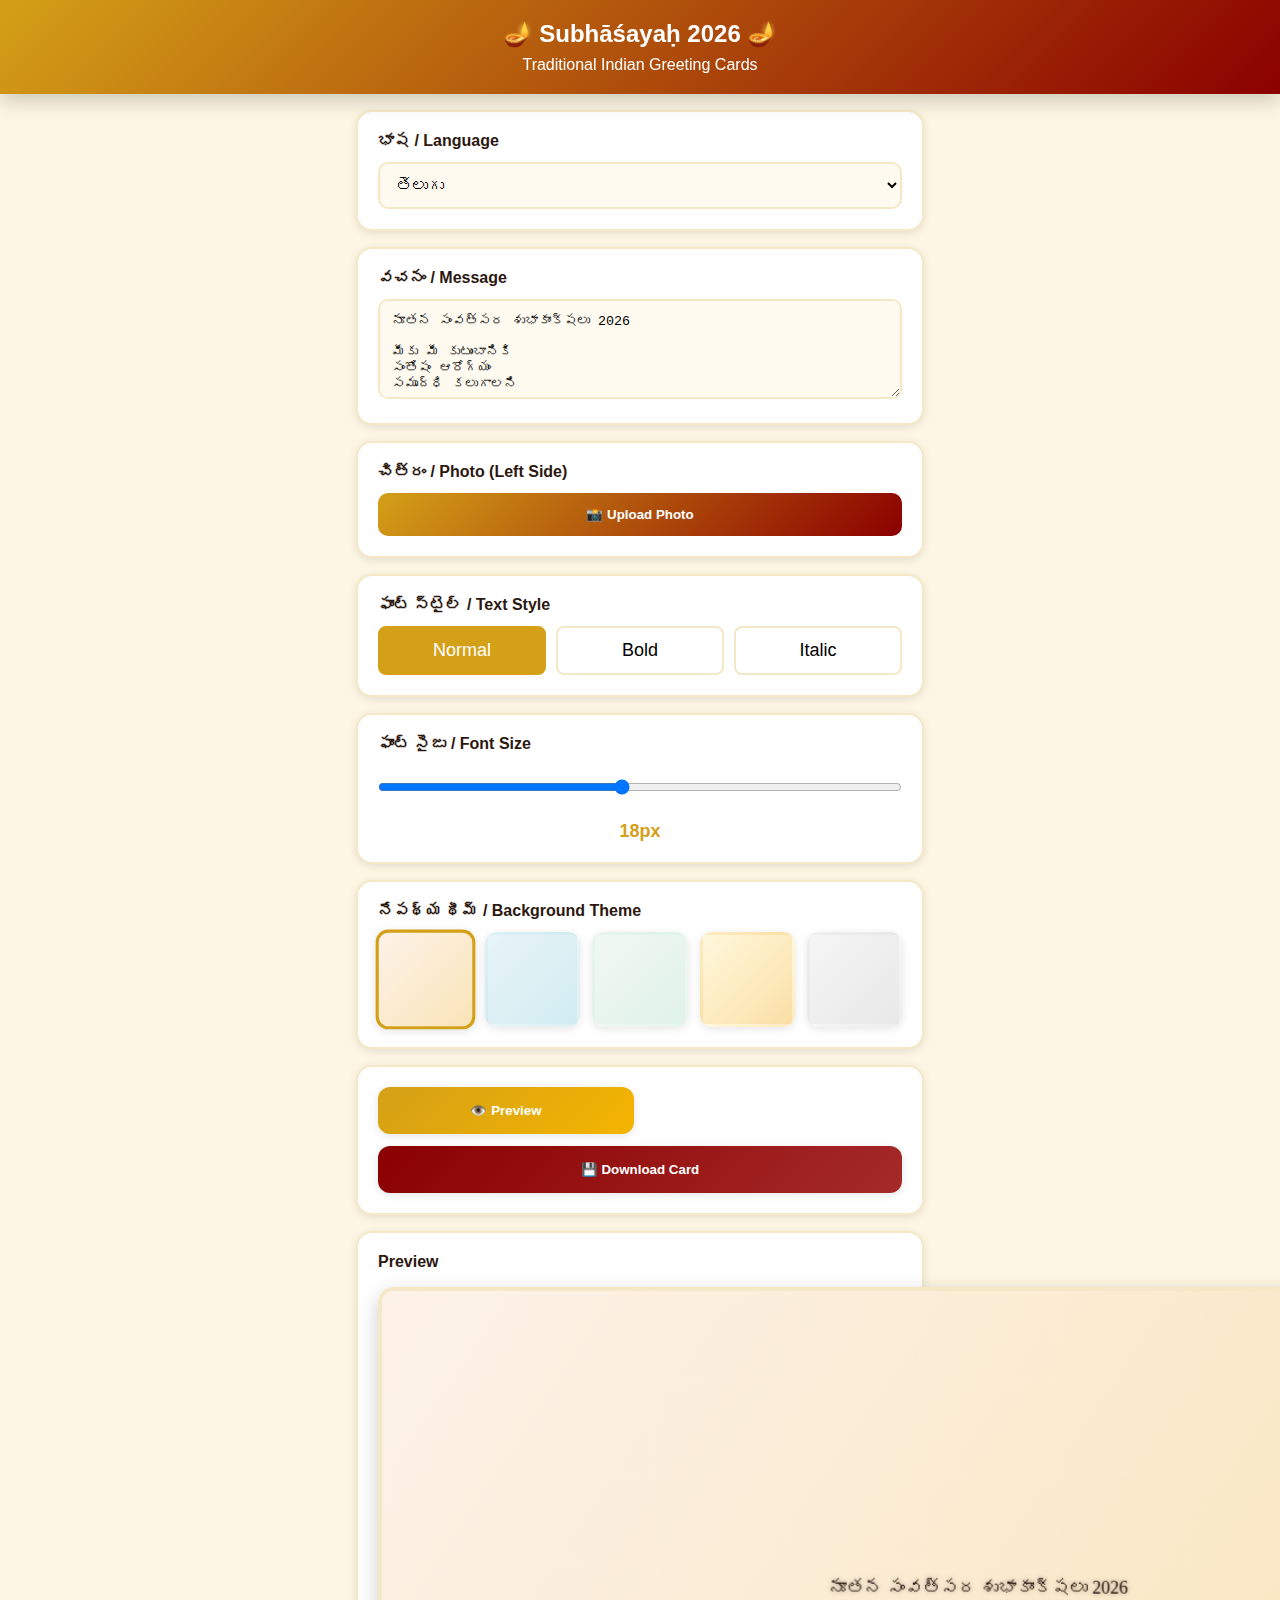
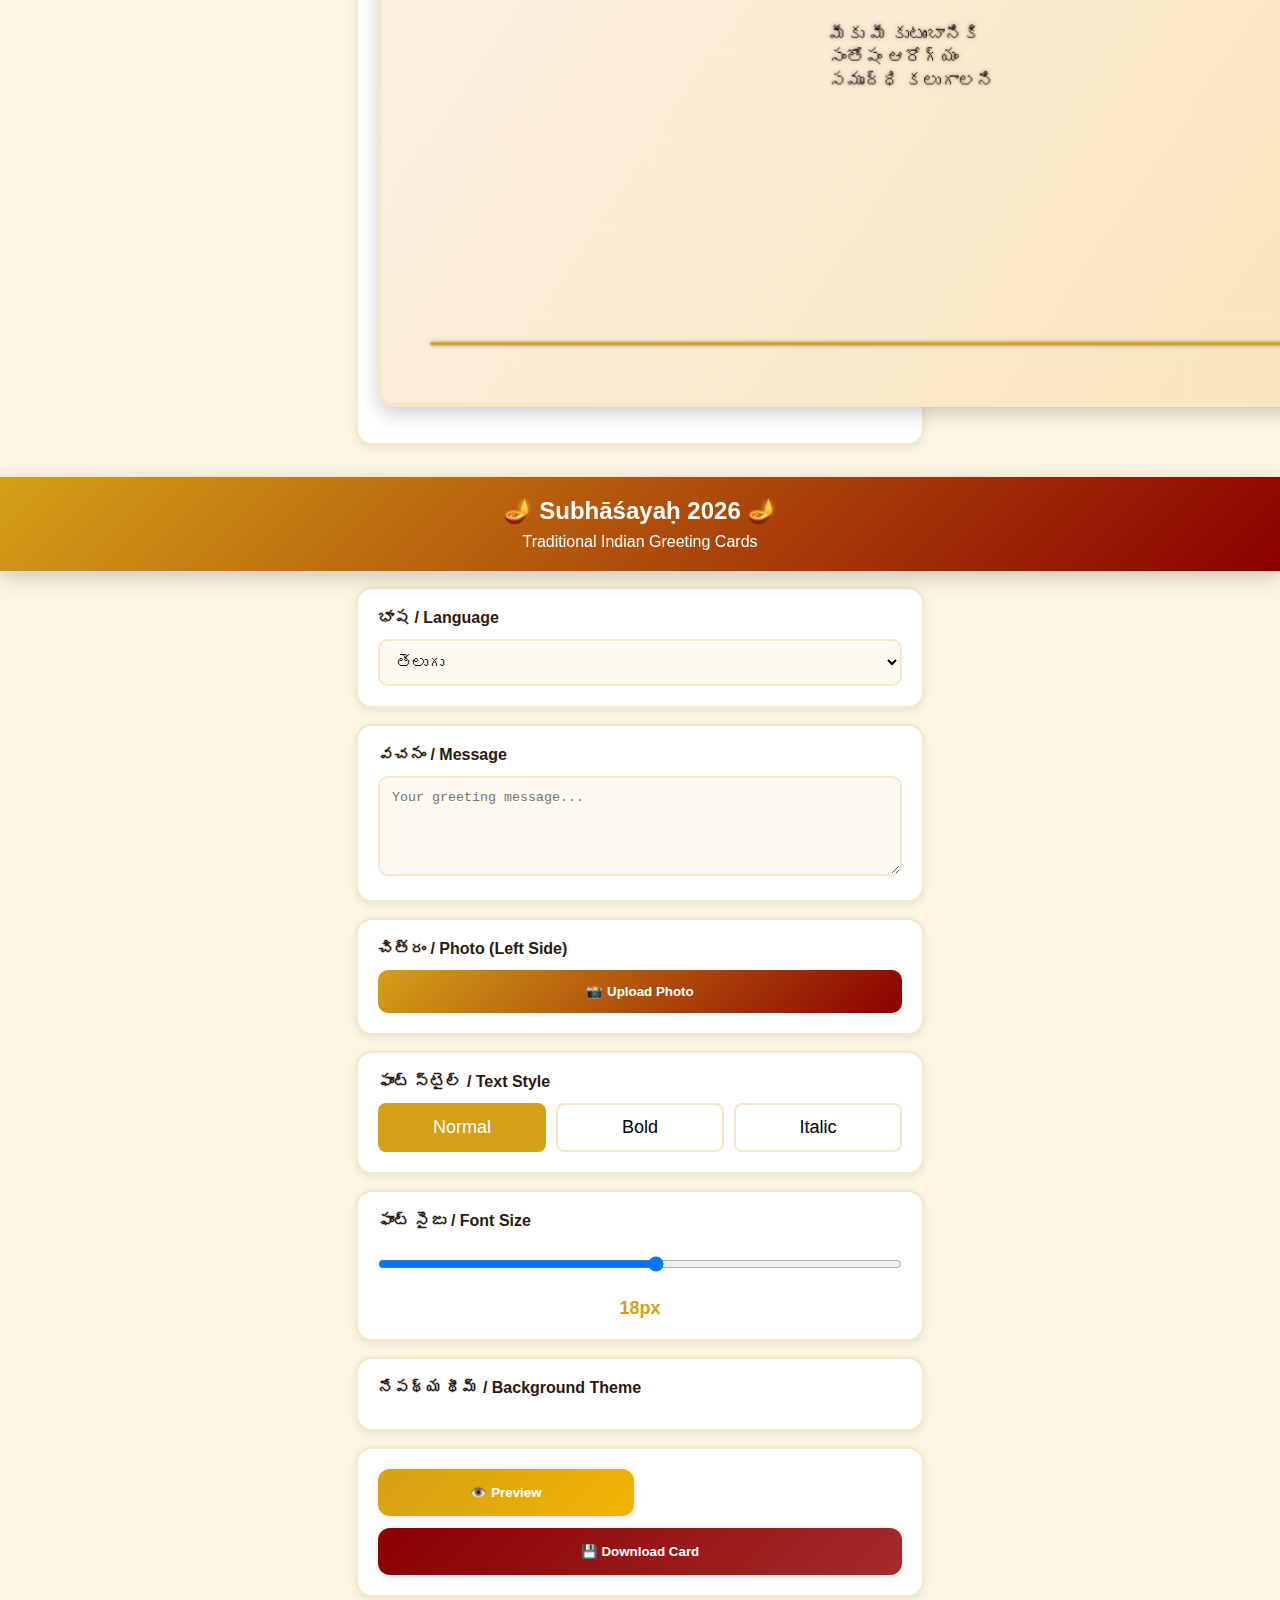
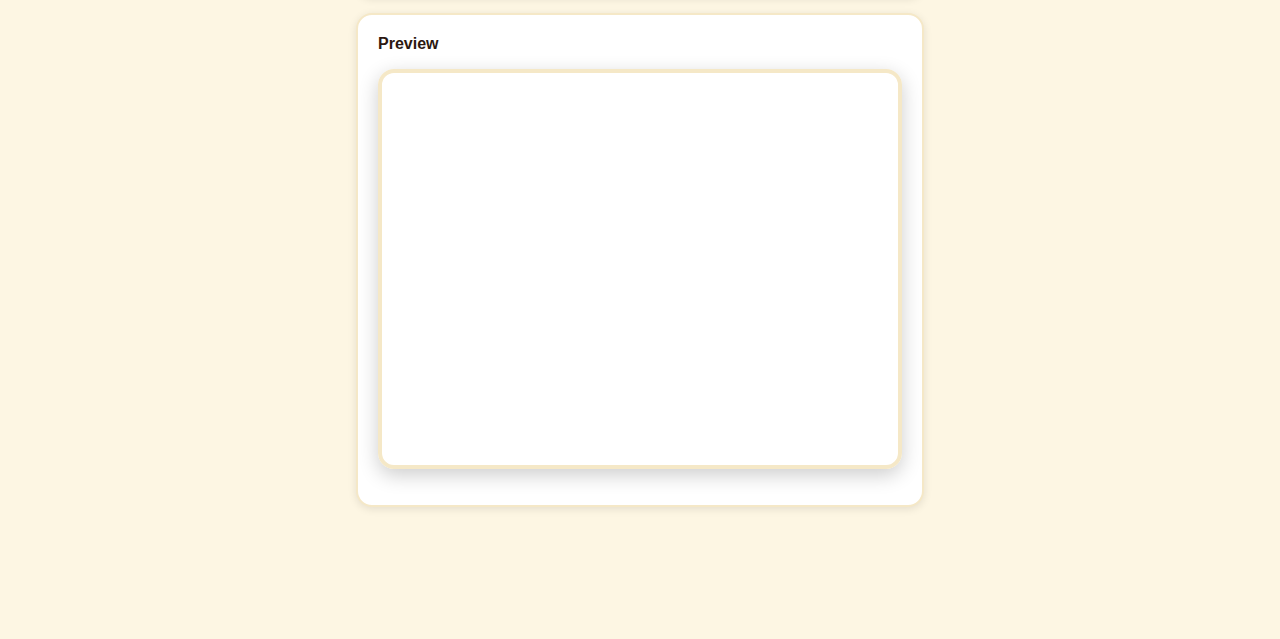
<file: version.html>
<!DOCTYPE html>
<html lang="te">
<head>
    <meta charset="UTF-8">
    <meta name="viewport" content="width=device-width, initial-scale=1.0, maximum-scale=1.0, user-scalable=no">
    <meta name="description" content="Traditional Indian greeting cards - Telugu, English, Sanskrit">
    <meta name="theme-color" content="#D4A017">
    <meta name="apple-mobile-web-app-capable" content="yes">
    <title>Subhāśayaḥ 2026 - Traditional Cards</title>
    <link rel="manifest" id="manifestLink">
    <link href="https://fonts.googleapis.com/css2?family=Noto+Sans+Telugu:wght@400;700&family=Ramabhadra&family=Gidugu&family=Mandali&family=NTR&family=Playfair+Display:wght@700&family=Roboto:wght@700&display=swap" rel="stylesheet">
    <style>
        * { margin: 0; padding: 0; box-sizing: border-box; }
        :root {
            --gold: #D4A017; --maroon: #8B0000; --cream: #FDF6E3; --dark: #2C1810;
            --shadow: 0 6px 20px rgba(0,0,0,0.2); --shadow-sm: 0 2px 8px rgba(0,0,0,0.1);
        }
        body { 
            font-family: 'Noto Sans Telugu', sans-serif; 
            background: var(--cream); color: var(--dark); 
            padding-bottom: 100px; 
        }
        header {
            background: linear-gradient(135deg, var(--gold), var(--maroon));
            color: white; padding: 20px; text-align: center;
            box-shadow: var(--shadow); position: sticky; top: 0; z-index: 100;
        }
        h1 { font-size: 24px; font-weight: 700; margin-bottom: 8px; }
        .container { max-width: 600px; margin: 0 auto; padding: 16px; }
        .card { background: white; border-radius: 16px; padding: 20px; margin-bottom: 16px; 
                box-shadow: var(--shadow-sm); border: 2px solid #F5E8C7; }
        label { display: block; font-size: 16px; font-weight: 700; margin-bottom: 12px; color: var(--dark); }
        select, input[type="range"] { width: 100%; padding: 12px; border: 2px solid #F5E8C7; 
                                     border-radius: 10px; background: #FEFAF0; font-size: 16px; }
        textarea { width: 100%; padding: 12px; min-height: 100px; resize: vertical; 
                  border: 2px solid #F5E8C7; border-radius: 10px; background: #FEFAF0; }
        .file-upload { position: relative; }
        .file-btn { background: linear-gradient(135deg, var(--gold), var(--maroon)); 
                   color: white; padding: 14px; border: none; border-radius: 10px; 
                   width: 100%; font-weight: 700; cursor: pointer; }
        .file-upload input[type="file"] { position: absolute; opacity: 0; width: 100%; height: 100%; cursor: pointer; }
        .image-preview { max-width: 120px; max-height: 120px; border-radius: 12px; 
                        border: 3px solid var(--gold); margin-top: 10px; }
        .style-controls { display: grid; grid-template-columns: 1fr 1fr 1fr; gap: 10px; margin-top: 10px; }
        .style-btn { padding: 12px; border: 2px solid #F5E8C7; background: white; border-radius: 8px; 
                    cursor: pointer; font-size: 18px; transition: all 0.2s; }
        .style-btn.active { background: var(--gold); color: white; border-color: var(--gold); }
        .theme-grid { display: grid; grid-template-columns: repeat(auto-fit, minmax(80px, 1fr)); gap: 12px; }
        .theme-option { aspect-ratio: 1; border: 3px solid transparent; border-radius: 12px; 
                       cursor: pointer; transition: all 0.3s; box-shadow: var(--shadow-sm); }
        .theme-option.selected { border-color: var(--gold); transform: scale(1.05); }
        .btn-group { display: grid; grid-template-columns: 1fr 1fr; gap: 12px; }
        .action-btn { padding: 16px; border: none; border-radius: 12px; font-weight: 700; 
                     cursor: pointer; box-shadow: var(--shadow-sm); transition: all 0.2s; }
        .btn-gold { background: linear-gradient(135deg, var(--gold), #F4B400); color: white; }
        .btn-download { background: linear-gradient(135deg, var(--maroon), #A52A2A); color: white; grid-column: 1/-1; }
        .btn:disabled { opacity: 0.5; cursor: not-allowed; }
        #preview { width: 100%; height: 400px; border-radius: 16px; border: 4px solid #F5E8C7; 
                  box-shadow: var(--shadow); display: block; margin: 16px 0; }
        .loading { display: none; text-align: center; padding: 30px; background: white; 
                  border-radius: 16px; box-shadow: var(--shadow); }
        .spinner { border: 4px solid #F5E8C7; border-top: 4px solid var(--gold); border-radius: 50%; 
                  width: 50px; height: 50px; animation: spin 1s linear infinite; margin: 0 auto 16px; }
        @keyframes spin { 0% { transform: rotate(0deg); } 100% { transform: rotate(360deg); } }
        .status { text-align: center; padding: 16px; border-radius: 12px; margin: 16px 0; 
                 font-weight: 600; display: none; box-shadow: var(--shadow-sm); }
        .status.success { background: #D5F4E6; color: #0F5132; border: 2px solid #46D5B2; }
        .range-value { text-align: center; font-weight: 700; color: var(--gold); margin-top: 8px; font-size: 18px; }
        @media (max-width: 480px) { .container { padding: 12px; } h1 { font-size: 20px; } }
    </style>
</head>
<body>
    <header>
        <h1>🪔 Subhāśayaḥ 2026 🪔</h1>
        <div style="font-size: 16px;">Traditional Indian Greeting Cards</div>
    </header>

    <div class="container">
        <div class="card">
            <label>భాష / Language</label>
            <select id="language">
                <option value="te">తెలుగు</option>
                <option value="en">English</option>
                <option value="sa">संस्कृतम्</option>
            </select>
        </div>

        <div class="card">
            <label>వచనం / Message</label>
            <textarea id="message" placeholder="Your greeting message..."></textarea>
        </div>

        <div class="card">
            <label>చిత్రం / Photo (Left Side)</label>
            <div class="file-upload">
                <input type="file" id="imageUpload" accept="image/*">
                <button class="file-btn">📸 Upload Photo</button>
            </div>
            <img id="imagePreview" class="image-preview" style="display:none;">
        </div>

        <div class="card">
            <label>ఫాంట్ స్టైల్ / Text Style</label>
            <div class="style-controls">
                <button class="style-btn active" data-style="normal">Normal</button>
                <button class="style-btn" data-style="bold">Bold</button>
                <button class="style-btn" data-style="italic">Italic</button>
            </div>
        </div>

        <div class="card">
            <label>ఫాంట్ సైజు / Font Size</label>
            <div>
                <input type="range" id="fontSize" min="10" max="25" value="18">
                <div class="range-value" id="fontSizeValue">18px</div>
            </div>
        </div>

        <div class="card">
            <label>నేపథ్య థీమ్ / Background Theme</label>
            <div class="theme-grid" id="themeGrid"></div>
        </div>

        <div class="card btn-group">
            <button class="action-btn btn-gold" id="previewBtn">👁️ Preview</button>
            <button class="action-btn btn-download" id="downloadBtn" disabled>💾 Download Card</button>
        </div>

        <div class="loading" id="loading">
            <div class="spinner"></div>
            <p>Creating greeting card...</p>
        </div>

        <div class="status" id="status"></div>

        <div class="card">
            <label>Preview</label>
            <canvas id="preview" width="1080" height="720"></canvas>
        </div>
    </div>

    <script>
        const CANVAS_WIDTH = 1080, CANVAS_HEIGHT = 720;
        const IMAGE_SIZE = 350; // Left side image size
        const TEXT_X = 450; // Right side text start

        const DEFAULT_MESSAGES = {
            te: 'నూతన సంవత్సర శుభాకాంక్షలు 2026\n\nమీకు మీ కుటుంబానికి\nసంతోషం ఆరోగ్యం\nసమృద్ధి కలుగాలని',
            en: 'Happy New Year 2026\n\nWishing you and your family\njoy, health & prosperity',
            sa: 'नूतनवर्ष शुभाशयाः 2026\n\nत्वं तव परिवाराय च\nआनन्दः आरोग्यं समृद्धिः'
        };

        const THEMES = [
            { gradient: ['#FDF2E9', '#F9E4B7'] }, // Cream-Gold
            { gradient: ['#E8F4F8', '#D1ECF1'] }, // Light Blue
            { gradient: ['#F0F8F0', '#E0F2E9'] }, // Light Green
            { gradient: ['#FFF8DC', '#FADFA6'] }, // Warm Yellow
            { gradient: ['#F5F5F5', '#E8E8E8'] }  // Classic White
        ];

        const FONTS = {
            te: ['Noto Sans Telugu', 'Ramabhadra', 'Gidugu', 'Mandali', 'NTR'],
            en: ['Playfair Display', 'Roboto'],
            sa: ['Noto Sans Telugu', 'Roboto']
        };

        let state = {
            language: 'te', message: DEFAULT_MESSAGES.te, image: null,
            textStyle: 'normal', fontSize: 18, fontFamily: 'Noto Sans Telugu', theme: 0
        };

        // Responsive font limits (10-25px max as requested)
        function getFontLimits() {
            const screenWidth = window.innerWidth;
            return screenWidth < 480 ? {min: 10, max: 20} : {min: 12, max: 25};
        }

        function init() {
            const limits = getFontLimits();
            document.getElementById('fontSize').min = limits.min;
            document.getElementById('fontSize').max = limits.max;
            document.getElementById('fontSize').value = 18;
            document.getElementById('message').value = state.message;
            renderThemes();
            setupEvents();
            generatePreview();
        }

        function renderThemes() {
            const grid = document.getElementById('themeGrid');
            grid.innerHTML = '';
            THEMES.forEach((theme, i) => {
                const div = document.createElement('div');
                div.className = `theme-option ${i === state.theme ? 'selected' : ''}`;
                div.style.background = `linear-gradient(135deg, ${theme.gradient[0]}, ${theme.gradient[1]})`;
                div.onclick = () => { state.theme = i; renderThemes(); generatePreview(); };
                grid.appendChild(div);
            });
        }

        function setupEvents() {
            document.getElementById('language').onchange = (e) => {
                state.language = e.target.value;
                state.message = DEFAULT_MESSAGES[state.language];
                state.fontFamily = FONTS[state.language][0];
                document.getElementById('message').value = state.message;
                generatePreview();
            };

            document.getElementById('message').oninput = (e) => {
                state.message = e.target.value;
            };

            document.getElementById('imageUpload').onchange = handleImage;
            
            document.querySelectorAll('.style-btn').forEach(btn => {
                btn.onclick = () => {
                    document.querySelectorAll('.style-btn').forEach(b => b.classList.remove('active'));
                    btn.classList.add('active');
                    state.textStyle = btn.dataset.style;
                    generatePreview();
                };
            });

            document.getElementById('fontSize').oninput = (e) => {
                state.fontSize = parseInt(e.target.value);
                document.getElementById('fontSizeValue').textContent = `${state.fontSize}px`;
                generatePreview();
            };

            document.getElementById('previewBtn').onclick = generatePreview;
            document.getElementById('downloadBtn').onclick = downloadCard;

            window.onresize = () => {
                const limits = getFontLimits();
                const slider = document.getElementById('fontSize');
                if (state.fontSize > limits.max) {
                    state.fontSize = limits.max;
                    slider.value = limits.max;
                    document.getElementById('fontSizeValue').textContent = `${limits.max}px`;
                }
                slider.min = limits.min;
                slider.max = limits.max;
                generatePreview();
            };
        }

        async function handleImage(e) {
            const file = e.target.files[0];
            if (!file) return;
            
            const img = new Image();
            img.onload = () => {
                state.image = cropCenter(img);
                document.getElementById('imagePreview').src = state.image.toDataURL();
                document.getElementById('imagePreview').style.display = 'block';
                generatePreview();
            };
            img.src = URL.createObjectURL(file);
        }

        function cropCenter(img) {
            const canvas = document.createElement('canvas');
            const ctx = canvas.getContext('2d');
            const size = Math.min(img.width, img.height);
            const x = (img.width - size) / 2;
            const y = (img.height - size) / 2;
            
            canvas.width = IMAGE_SIZE;
            canvas.height = IMAGE_SIZE;
            ctx.drawImage(img, x, y, size, size, 0, 0, IMAGE_SIZE, IMAGE_SIZE);
            return canvas;
        }

        function generatePreview() {
            const canvas = document.getElementById('preview');
            const ctx = canvas.getContext('2d');
            const dpr = window.devicePixelRatio || 1;
            
            canvas.width = CANVAS_WIDTH * dpr;
            canvas.height = CANVAS_HEIGHT * dpr;
            canvas.style.width = CANVAS_WIDTH + 'px';
            canvas.style.height = CANVAS_HEIGHT + 'px';
            ctx.scale(dpr, dpr);
            
            drawCard(ctx);
            document.getElementById('downloadBtn').disabled = false;
            showStatus('✅ Preview ready! Download your greeting card.', 'success');
        }

        function drawCard(ctx) {
            const theme = THEMES[state.theme];
            
            // Background gradient
            const grad = ctx.createLinearGradient(0, 0, CANVAS_WIDTH, CANVAS_HEIGHT);
            grad.addColorStop(0, theme.gradient[0]);
            grad.addColorStop(1, theme.gradient[1]);
            ctx.fillStyle = grad;
            ctx.fillRect(0, 0, CANVAS_WIDTH, CANVAS_HEIGHT);
            
            // Left side: Cropped user image with border
            if (state.image) {
                ctx.drawImage(state.image, 40, 80, IMAGE_SIZE, IMAGE_SIZE);
                ctx.strokeStyle = '#D4A017';
                ctx.lineWidth = 8;
                ctx.strokeRect(40, 80, IMAGE_SIZE, IMAGE_SIZE);
            }
            
            // Right side: Text with traditional styling
            ctx.fillStyle = '#2C1810';
            ctx.textBaseline = 'middle';
            const fontWeight = state.textStyle === 'bold' ? 'bold' : 'normal';
            const fontStyle = state.textStyle === 'italic' ? 'italic' : 'normal';
            ctx.font = `${fontStyle} ${fontWeight} ${state.fontSize}px "${state.fontFamily}"`;
            ctx.shadowColor = 'rgba(0,0,0,0.4)';
            ctx.shadowBlur = 4;
            
            const lines = state.message.split('\n');
            const lineHeight = state.fontSize * 1.3;
            const startY = (CANVAS_HEIGHT - (lines.length * lineHeight)) / 2;
            
            lines.forEach((line, i) => {
                ctx.textAlign = 'left';
                ctx.fillText(line, TEXT_X, startY + (i * lineHeight));
            });
            
            // Footer decorative line
            ctx.strokeStyle = '#D4A017';
            ctx.lineWidth = 3;
            ctx.lineCap = 'round';
            ctx.beginPath();
            ctx.moveTo(50, CANVAS_HEIGHT - 60);
            ctx.lineTo(CANVAS_WIDTH - 50, CANVAS_HEIGHT - 60);
            ctx.stroke();
        }

        function downloadCard() {
            const canvas = document.getElementById('preview');
            const link = document.createElement('a');
            link.download = `Greeting_Card_2026.png`;
            link.href = canvas.toDataURL('image/png', 1.0);
            link.click();
            showStatus('🎉 Greeting card downloaded! Share on WhatsApp.', 'success');
        }

        function showStatus(msg, type) {
            const status = document.getElementById('status');
            status.textContent = msg;
            status.className = `status show ${type}`;
            setTimeout(() => status.classList.remove('show'), 4000);
        }

        init();
    </script>
</body>
</html>
<!DOCTYPE html>
<html lang="te">
<head>
    <meta charset="UTF-8">
    <meta name="viewport" content="width=device-width, initial-scale=1.0, maximum-scale=1.0, user-scalable=no">
    <meta name="description" content="Traditional Indian greeting cards - Telugu, English, Sanskrit">
    <meta name="theme-color" content="#D4A017">
    <meta name="apple-mobile-web-app-capable" content="yes">
    <title>Subhāśayaḥ 2026 - Traditional Cards</title>
    <link rel="manifest" id="manifestLink">
    <link href="https://fonts.googleapis.com/css2?family=Noto+Sans+Telugu:wght@400;700&family=Ramabhadra&family=Gidugu&family=Mandali&family=NTR&family=Playfair+Display:wght@700&family=Roboto:wght@700&display=swap" rel="stylesheet">
    <style>
        * { margin: 0; padding: 0; box-sizing: border-box; }
        :root {
            --gold: #D4A017; --maroon: #8B0000; --cream: #FDF6E3; --dark: #2C1810;
            --shadow: 0 6px 20px rgba(0,0,0,0.2); --shadow-sm: 0 2px 8px rgba(0,0,0,0.1);
        }
        body { 
            font-family: 'Noto Sans Telugu', sans-serif; 
            background: var(--cream); color: var(--dark); 
            padding-bottom: 100px; 
        }
        header {
            background: linear-gradient(135deg, var(--gold), var(--maroon));
            color: white; padding: 20px; text-align: center;
            box-shadow: var(--shadow); position: sticky; top: 0; z-index: 100;
        }
        h1 { font-size: 24px; font-weight: 700; margin-bottom: 8px; }
        .container { max-width: 600px; margin: 0 auto; padding: 16px; }
        .card { background: white; border-radius: 16px; padding: 20px; margin-bottom: 16px; 
                box-shadow: var(--shadow-sm); border: 2px solid #F5E8C7; }
        label { display: block; font-size: 16px; font-weight: 700; margin-bottom: 12px; color: var(--dark); }
        select, input[type="range"] { width: 100%; padding: 12px; border: 2px solid #F5E8C7; 
                                     border-radius: 10px; background: #FEFAF0; font-size: 16px; }
        textarea { width: 100%; padding: 12px; min-height: 100px; resize: vertical; 
                  border: 2px solid #F5E8C7; border-radius: 10px; background: #FEFAF0; }
        .file-upload { position: relative; }
        .file-btn { background: linear-gradient(135deg, var(--gold), var(--maroon)); 
                   color: white; padding: 14px; border: none; border-radius: 10px; 
                   width: 100%; font-weight: 700; cursor: pointer; }
        .file-upload input[type="file"] { position: absolute; opacity: 0; width: 100%; height: 100%; cursor: pointer; }
        .image-preview { max-width: 120px; max-height: 120px; border-radius: 12px; 
                        border: 3px solid var(--gold); margin-top: 10px; }
        .style-controls { display: grid; grid-template-columns: 1fr 1fr 1fr; gap: 10px; margin-top: 10px; }
        .style-btn { padding: 12px; border: 2px solid #F5E8C7; background: white; border-radius: 8px; 
                    cursor: pointer; font-size: 18px; transition: all 0.2s; }
        .style-btn.active { background: var(--gold); color: white; border-color: var(--gold); }
        .theme-grid { display: grid; grid-template-columns: repeat(auto-fit, minmax(80px, 1fr)); gap: 12px; }
        .theme-option { aspect-ratio: 1; border: 3px solid transparent; border-radius: 12px; 
                       cursor: pointer; transition: all 0.3s; box-shadow: var(--shadow-sm); }
        .theme-option.selected { border-color: var(--gold); transform: scale(1.05); }
        .btn-group { display: grid; grid-template-columns: 1fr 1fr; gap: 12px; }
        .action-btn { padding: 16px; border: none; border-radius: 12px; font-weight: 700; 
                     cursor: pointer; box-shadow: var(--shadow-sm); transition: all 0.2s; }
        .btn-gold { background: linear-gradient(135deg, var(--gold), #F4B400); color: white; }
        .btn-download { background: linear-gradient(135deg, var(--maroon), #A52A2A); color: white; grid-column: 1/-1; }
        .btn:disabled { opacity: 0.5; cursor: not-allowed; }
        #preview { width: 100%; height: 400px; border-radius: 16px; border: 4px solid #F5E8C7; 
                  box-shadow: var(--shadow); display: block; margin: 16px 0; }
        .loading { display: none; text-align: center; padding: 30px; background: white; 
                  border-radius: 16px; box-shadow: var(--shadow); }
        .spinner { border: 4px solid #F5E8C7; border-top: 4px solid var(--gold); border-radius: 50%; 
                  width: 50px; height: 50px; animation: spin 1s linear infinite; margin: 0 auto 16px; }
        @keyframes spin { 0% { transform: rotate(0deg); } 100% { transform: rotate(360deg); } }
        .status { text-align: center; padding: 16px; border-radius: 12px; margin: 16px 0; 
                 font-weight: 600; display: none; box-shadow: var(--shadow-sm); }
        .status.success { background: #D5F4E6; color: #0F5132; border: 2px solid #46D5B2; }
        .range-value { text-align: center; font-weight: 700; color: var(--gold); margin-top: 8px; font-size: 18px; }
        @media (max-width: 480px) { .container { padding: 12px; } h1 { font-size: 20px; } }
    </style>
</head>
<body>
    <header>
        <h1>🪔 Subhāśayaḥ 2026 🪔</h1>
        <div style="font-size: 16px;">Traditional Indian Greeting Cards</div>
    </header>

    <div class="container">
        <div class="card">
            <label>భాష / Language</label>
            <select id="language">
                <option value="te">తెలుగు</option>
                <option value="en">English</option>
                <option value="sa">संस्कृतम्</option>
            </select>
        </div>

        <div class="card">
            <label>వచనం / Message</label>
            <textarea id="message" placeholder="Your greeting message..."></textarea>
        </div>

        <div class="card">
            <label>చిత్రం / Photo (Left Side)</label>
            <div class="file-upload">
                <input type="file" id="imageUpload" accept="image/*">
                <button class="file-btn">📸 Upload Photo</button>
            </div>
            <img id="imagePreview" class="image-preview" style="display:none;">
        </div>

        <div class="card">
            <label>ఫాంట్ స్టైల్ / Text Style</label>
            <div class="style-controls">
                <button class="style-btn active" data-style="normal">Normal</button>
                <button class="style-btn" data-style="bold">Bold</button>
                <button class="style-btn" data-style="italic">Italic</button>
            </div>
        </div>

        <div class="card">
            <label>ఫాంట్ సైజు / Font Size</label>
            <div>
                <input type="range" id="fontSize" min="10" max="25" value="18">
                <div class="range-value" id="fontSizeValue">18px</div>
            </div>
        </div>

        <div class="card">
            <label>నేపథ్య థీమ్ / Background Theme</label>
            <div class="theme-grid" id="themeGrid"></div>
        </div>

        <div class="card btn-group">
            <button class="action-btn btn-gold" id="previewBtn">👁️ Preview</button>
            <button class="action-btn btn-download" id="downloadBtn" disabled>💾 Download Card</button>
        </div>

        <div class="loading" id="loading">
            <div class="spinner"></div>
            <p>Creating greeting card...</p>
        </div>

        <div class="status" id="status"></div>

        <div class="card">
            <label>Preview</label>
            <canvas id="preview" width="1080" height="720"></canvas>
        </div>
    </div>

    <script>
        const CANVAS_WIDTH = 1080, CANVAS_HEIGHT = 720;
        const IMAGE_SIZE = 350; // Left side image size
        const TEXT_X = 450; // Right side text start

        const DEFAULT_MESSAGES = {
            te: 'నూతన సంవత్సర శుభాకాంక్షలు 2026\n\nమీకు మీ కుటుంబానికి\nసంతోషం ఆరోగ్యం\nసమృద్ధి కలుగాలని',
            en: 'Happy New Year 2026\n\nWishing you and your family\njoy, health & prosperity',
            sa: 'नूतनवर्ष शुभाशयाः 2026\n\nत्वं तव परिवाराय च\nआनन्दः आरोग्यं समृद्धिः'
        };

        const THEMES = [
            { gradient: ['#FDF2E9', '#F9E4B7'] }, // Cream-Gold
            { gradient: ['#E8F4F8', '#D1ECF1'] }, // Light Blue
            { gradient: ['#F0F8F0', '#E0F2E9'] }, // Light Green
            { gradient: ['#FFF8DC', '#FADFA6'] }, // Warm Yellow
            { gradient: ['#F5F5F5', '#E8E8E8'] }  // Classic White
        ];

        const FONTS = {
            te: ['Noto Sans Telugu', 'Ramabhadra', 'Gidugu', 'Mandali', 'NTR'],
            en: ['Playfair Display', 'Roboto'],
            sa: ['Noto Sans Telugu', 'Roboto']
        };

        let state = {
            language: 'te', message: DEFAULT_MESSAGES.te, image: null,
            textStyle: 'normal', fontSize: 18, fontFamily: 'Noto Sans Telugu', theme: 0
        };

        // Responsive font limits (10-25px max as requested)
        function getFontLimits() {
            const screenWidth = window.innerWidth;
            return screenWidth < 480 ? {min: 10, max: 20} : {min: 12, max: 25};
        }

        function init() {
            const limits = getFontLimits();
            document.getElementById('fontSize').min = limits.min;
            document.getElementById('fontSize').max = limits.max;
            document.getElementById('fontSize').value = 18;
            document.getElementById('message').value = state.message;
            renderThemes();
            setupEvents();
            generatePreview();
        }

        function renderThemes() {
            const grid = document.getElementById('themeGrid');
            grid.innerHTML = '';
            THEMES.forEach((theme, i) => {
                const div = document.createElement('div');
                div.className = `theme-option ${i === state.theme ? 'selected' : ''}`;
                div.style.background = `linear-gradient(135deg, ${theme.gradient[0]}, ${theme.gradient[1]})`;
                div.onclick = () => { state.theme = i; renderThemes(); generatePreview(); };
                grid.appendChild(div);
            });
        }

        function setupEvents() {
            document.getElementById('language').onchange = (e) => {
                state.language = e.target.value;
                state.message = DEFAULT_MESSAGES[state.language];
                state.fontFamily = FONTS[state.language][0];
                document.getElementById('message').value = state.message;
                generatePreview();
            };

            document.getElementById('message').oninput = (e) => {
                state.message = e.target.value;
            };

            document.getElementById('imageUpload').onchange = handleImage;
            
            document.querySelectorAll('.style-btn').forEach(btn => {
                btn.onclick = () => {
                    document.querySelectorAll('.style-btn').forEach(b => b.classList.remove('active'));
                    btn.classList.add('active');
                    state.textStyle = btn.dataset.style;
                    generatePreview();
                };
            });

            document.getElementById('fontSize').oninput = (e) => {
                state.fontSize = parseInt(e.target.value);
                document.getElementById('fontSizeValue').textContent = `${state.fontSize}px`;
                generatePreview();
            };

            document.getElementById('previewBtn').onclick = generatePreview;
            document.getElementById('downloadBtn').onclick = downloadCard;

            window.onresize = () => {
                const limits = getFontLimits();
                const slider = document.getElementById('fontSize');
                if (state.fontSize > limits.max) {
                    state.fontSize = limits.max;
                    slider.value = limits.max;
                    document.getElementById('fontSizeValue').textContent = `${limits.max}px`;
                }
                slider.min = limits.min;
                slider.max = limits.max;
                generatePreview();
            };
        }

        async function handleImage(e) {
            const file = e.target.files[0];
            if (!file) return;
            
            const img = new Image();
            img.onload = () => {
                state.image = cropCenter(img);
                document.getElementById('imagePreview').src = state.image.toDataURL();
                document.getElementById('imagePreview').style.display = 'block';
                generatePreview();
            };
            img.src = URL.createObjectURL(file);
        }

        function cropCenter(img) {
            const canvas = document.createElement('canvas');
            const ctx = canvas.getContext('2d');
            const size = Math.min(img.width, img.height);
            const x = (img.width - size) / 2;
            const y = (img.height - size) / 2;
            
            canvas.width = IMAGE_SIZE;
            canvas.height = IMAGE_SIZE;
            ctx.drawImage(img, x, y, size, size, 0, 0, IMAGE_SIZE, IMAGE_SIZE);
            return canvas;
        }

        function generatePreview() {
            const canvas = document.getElementById('preview');
            const ctx = canvas.getContext('2d');
            const dpr = window.devicePixelRatio || 1;
            
            canvas.width = CANVAS_WIDTH * dpr;
            canvas.height = CANVAS_HEIGHT * dpr;
            canvas.style.width = CANVAS_WIDTH + 'px';
            canvas.style.height = CANVAS_HEIGHT + 'px';
            ctx.scale(dpr, dpr);
            
            drawCard(ctx);
            document.getElementById('downloadBtn').disabled = false;
            showStatus('✅ Preview ready! Download your greeting card.', 'success');
        }

        function drawCard(ctx) {
            const theme = THEMES[state.theme];
            
            // Background gradient
            const grad = ctx.createLinearGradient(0, 0, CANVAS_WIDTH, CANVAS_HEIGHT);
            grad.addColorStop(0, theme.gradient[0]);
            grad.addColorStop(1, theme.gradient[1]);
            ctx.fillStyle = grad;
            ctx.fillRect(0, 0, CANVAS_WIDTH, CANVAS_HEIGHT);
            
            // Left side: Cropped user image with border
            if (state.image) {
                ctx.drawImage(state.image, 40, 80, IMAGE_SIZE, IMAGE_SIZE);
                ctx.strokeStyle = '#D4A017';
                ctx.lineWidth = 8;
                ctx.strokeRect(40, 80, IMAGE_SIZE, IMAGE_SIZE);
            }
            
            // Right side: Text with traditional styling
            ctx.fillStyle = '#2C1810';
            ctx.textBaseline = 'middle';
            const fontWeight = state.textStyle === 'bold' ? 'bold' : 'normal';
            const fontStyle = state.textStyle === 'italic' ? 'italic' : 'normal';
            ctx.font = `${fontStyle} ${fontWeight} ${state.fontSize}px "${state.fontFamily}"`;
            ctx.shadowColor = 'rgba(0,0,0,0.4)';
            ctx.shadowBlur = 4;
            
            const lines = state.message.split('\n');
            const lineHeight = state.fontSize * 1.3;
            const startY = (CANVAS_HEIGHT - (lines.length * lineHeight)) / 2;
            
            lines.forEach((line, i) => {
                ctx.textAlign = 'left';
                ctx.fillText(line, TEXT_X, startY + (i * lineHeight));
            });
            
            // Footer decorative line
            ctx.strokeStyle = '#D4A017';
            ctx.lineWidth = 3;
            ctx.lineCap = 'round';
            ctx.beginPath();
            ctx.moveTo(50, CANVAS_HEIGHT - 60);
            ctx.lineTo(CANVAS_WIDTH - 50, CANVAS_HEIGHT - 60);
            ctx.stroke();
        }

        function downloadCard() {
            const canvas = document.getElementById('preview');
            const link = document.createElement('a');
            link.download = `Greeting_Card_2026.png`;
            link.href = canvas.toDataURL('image/png', 1.0);
            link.click();
            showStatus('🎉 Greeting card downloaded! Share on WhatsApp.', 'success');
        }

        function showStatus(msg, type) {
            const status = document.getElementById('status');
            status.textContent = msg;
            status.className = `status show ${type}`;
            setTimeout(() => status.classList.remove('show'), 4000);
        }

        init();
    </script>
</body>
</html>
</file>
